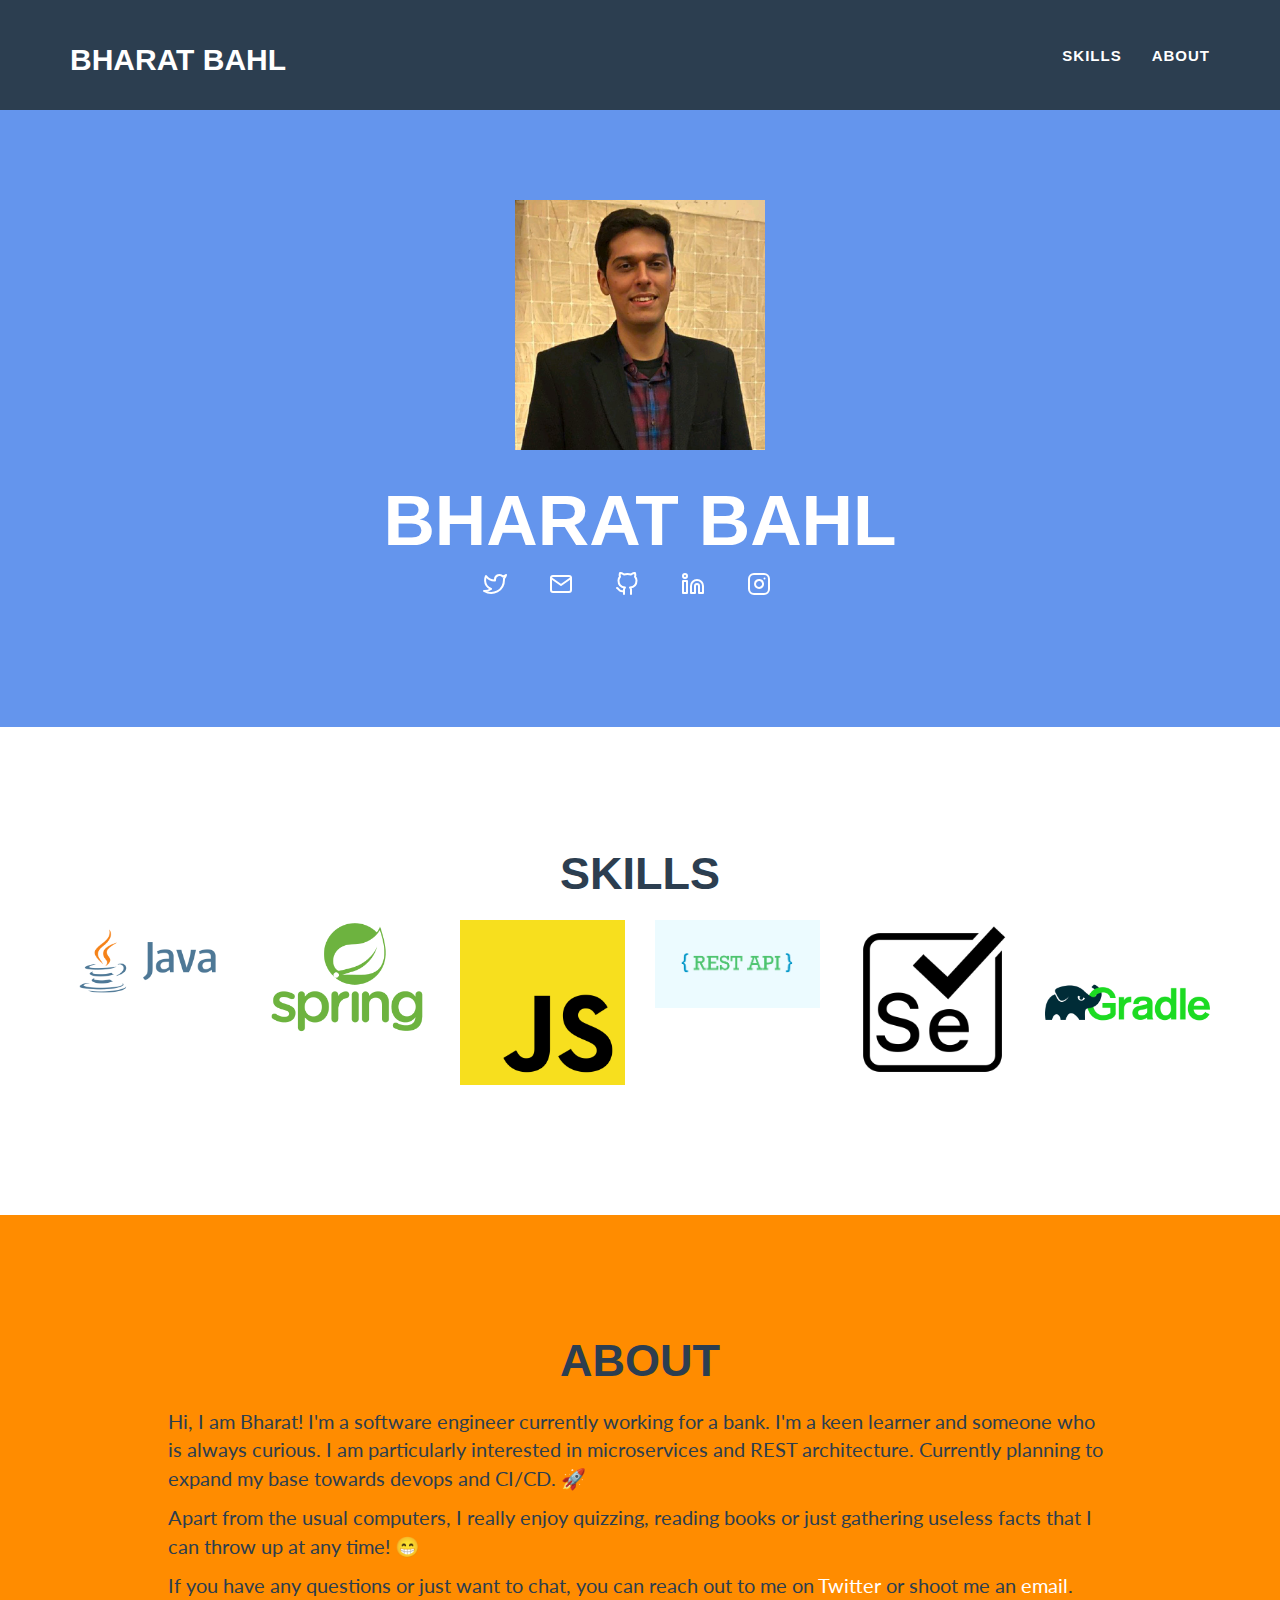
<file: index.html>
<!DOCTYPE html>
<html lang="en">

<head>

    <meta charset="utf-8">
    <title>Bharat Bahl</title>
    <link rel ="icon" href="favicon.png" type="image/png">
    <link href="css/bootstrap.css" rel="stylesheet"/>
    <link href="css/bootstrap.min.css" rel="stylesheet"/>
    <link href="css/freelancer.css" rel="stylesheet"/>
    
<style>
    #about
    {
        background-color:darkorange;
    }
    html 
    {
  scroll-behavior: smooth;
    }
    </style>
</head>

<body id="page-top" class="index">
<nav class="navbar navbar-default navbar-fixed-top">
        <div class="container">
            <div class="navbar-header page-scroll">
                <a class="navbar-brand" href="#page-top">Bharat Bahl</a>
            </div>

<div class="collapse navbar-collapse" id="bs-example-navbar-collapse-1">
                <ul class="nav navbar-nav navbar-right">
                    <li class="hidden">
                        <a href="#page-top"></a>
                    </li>
                    <li class="page-scroll">
                        <a href="#portfolio">Skills</a>
                    </li>
                    <li class="page-scroll">
                        <a href="#about">About</a>
                    </li>
                </ul>
            </div>
            
        </div>
        
    </nav>



    <header>
        <div class="container">
            <div class="row">
                <div class="col-lg-12">
                    <img class="img-responsive" src="BharatBahl.jpeg" alt="BB" width="250" height="200">
                    <div class="intro-text">
                        <span class="name">Bharat Bahl</span>
                        
                    </div>
                     </div>
                </div>
                    <div class="row">
                    <div class="col-md-12">
                        <div>
                            &nbsp; 
                            <a href="https://twitter.com/BharatBahl/" target="_blank" rel="noopener" title="Twitter"><svg xmlns="http://www.w3.org/2000/svg" width="50" height="50" viewBox="0 0 50 50" fill="none" stroke="currentColor" stroke-width="2" stroke-linecap="round" stroke-linejoin="round"><path d="M23 3a10.9 10.9 0 0 1-3.14 1.53 4.48 4.48 0 0 0-7.86 3v1A10.66 10.66 0 0 1 3 4s-4 9 5 13a11.64 11.64 0 0 1-7 2c9 5 20 0 20-11.5a4.5 4.5 0 0 0-.08-.83A7.72 7.72 0 0 0 23 3z"></path></svg></a> &nbsp;&nbsp; 
                            <a href="mailto:bbahl18@gmail.com" target="_blank" rel="noopener" title="Email"><svg xmlns="http://www.w3.org/2000/svg" width="50" height="50" viewBox="0 0 50 50" fill="none" stroke="currentColor" stroke-width="2" stroke-linecap="round" stroke-linejoin="round"><path d="M4 4h16c1.1 0 2 .9 2 2v12c0 1.1-.9 2-2 2H4c-1.1 0-2-.9-2-2V6c0-1.1.9-2 2-2z"></path><polyline points="22,6 12,13 2,6"></polyline></svg></a> &nbsp;&nbsp; 
                            <a href="https://github.com/bharatbahl" target="_blank" rel="noopener" title="Github"><svg xmlns="http://www.w3.org/2000/svg" width="50" height="50" viewBox="0 0 50 50" fill="none" stroke="currentColor" stroke-width="2" stroke-linecap="round" stroke-linejoin="round"><path d="M9 19c-5 1.5-5-2.5-7-3m14 6v-3.87a3.37 3.37 0 0 0-.94-2.61c3.14-.35 6.44-1.54 6.44-7A5.44 5.44 0 0 0 20 4.77 5.07 5.07 0 0 0 19.91 1S18.73.65 16 2.48a13.38 13.38 0 0 0-7 0C6.27.65 5.09 1 5.09 1A5.07 5.07 0 0 0 5 4.77a5.44 5.44 0 0 0-1.5 3.78c0 5.42 3.3 6.61 6.44 7A3.37 3.37 0 0 0 9 18.13V22"></path></svg></a> &nbsp;&nbsp; 
                            <a href="https://www.linkedin.com/in/bbahl18/" target="_blank" rel="noopener" title="Linkedin"><svg xmlns="http://www.w3.org/2000/svg" width="50" height="50" viewBox="0 0 50 50" fill="none" stroke="currentColor" stroke-width="2" stroke-linecap="round" stroke-linejoin="round"><path d="M16 8a6 6 0 0 1 6 6v7h-4v-7a2 2 0 0 0-2-2 2 2 0 0 0-2 2v7h-4v-7a6 6 0 0 1 6-6z"></path><rect x="2" y="9" width="4" height="12"></rect><circle cx="4" cy="4" r="2"></circle></svg></a> &nbsp;&nbsp; 
                            <a href="https://instagram.com/bharat.bahl/" target="_blank" rel="noopener" title="Instagram"><svg xmlns="http://www.w3.org/2000/svg" width="50" height="50" viewBox="0 0 50 50" fill="none" stroke="currentColor" stroke-width="2" stroke-linecap="round" stroke-linejoin="round"><rect x="2" y="2" width="20" height="20" rx="5" ry="5"></rect><path d="M16 11.37A4 4 0 1 1 12.63 8 4 4 0 0 1 16 11.37z"></path><line x1="17.5" y1="6.5" x2="17.5" y2="6.5"></line></svg></a> &nbsp;
                        </div>
                    </div>
                </div>
                   
            </div>
        </div>
    </header>
<section id="portfolio">
        <div class="container">
            <div class="row">
                <div class="col-lg-12 text-center">
                    <br>
                    <h2>Skills</h2>
                    <br>
                    
                </div>
            </div>
            <div class="row">
                <div class="col-sm-2 portfolio-item">
                    
                        <img src="java.png" class="img-responsive" alt="" >
                    
                </div>
                <div class="col-sm-2 portfolio-item">
                    
                        <img src="spring.png" class="img-responsive" alt="">
                    
                </div>
                <div class="col-sm-2 portfolio-item">
                
                        <img src="js.png" class="img-responsive" alt="">
                    
                </div>
                <div class="col-sm-2 portfolio-item">
                    
                        <img src="rest_api.png" class="img-responsive" alt="">
                    
                </div>
                <div class="col-sm-2 portfolio-item">
                    
                        <img src="selenium.png" class="img-responsive" alt="">
                    
                </div>
                <div class="col-sm-2 portfolio-item">
                    
                    <img src="gradle.png" class="img-responsive" alt="">
            
            </div>
            </div>
        </div>
    </section>

       <section class="primary" id="about">
        <div class="container">
            <div class="row">
                <div class="col-lg-12 text-center">
                    <br>
                    <h2>About</h2>
                    <br>
                </div>
            </div>
            <div class="row">
                <div class="col-lg-10 col-lg-offset-1">
                    <p>Hi, I am Bharat! I'm a software engineer currently working for a bank. I'm a keen learner and someone who is always curious. I am particularly interested in microservices and REST architecture. Currently planning to expand my base towards devops and CI/CD. &#128640;</p>
                    <p>Apart from the usual computers, I really enjoy quizzing, reading books or just gathering useless facts that I can throw up at any time! &#128513; </p>
                    <p>If you have any questions or just want to chat, you can reach out to me on <a href="https://twitter.com/BharatBahl">Twitter</a> or shoot me an <a href="mailto:bbahl18@gmail.com">email</a>.</p>
                </div>
            </div>
        </div>
    </section>
</body>
</html>
</file>
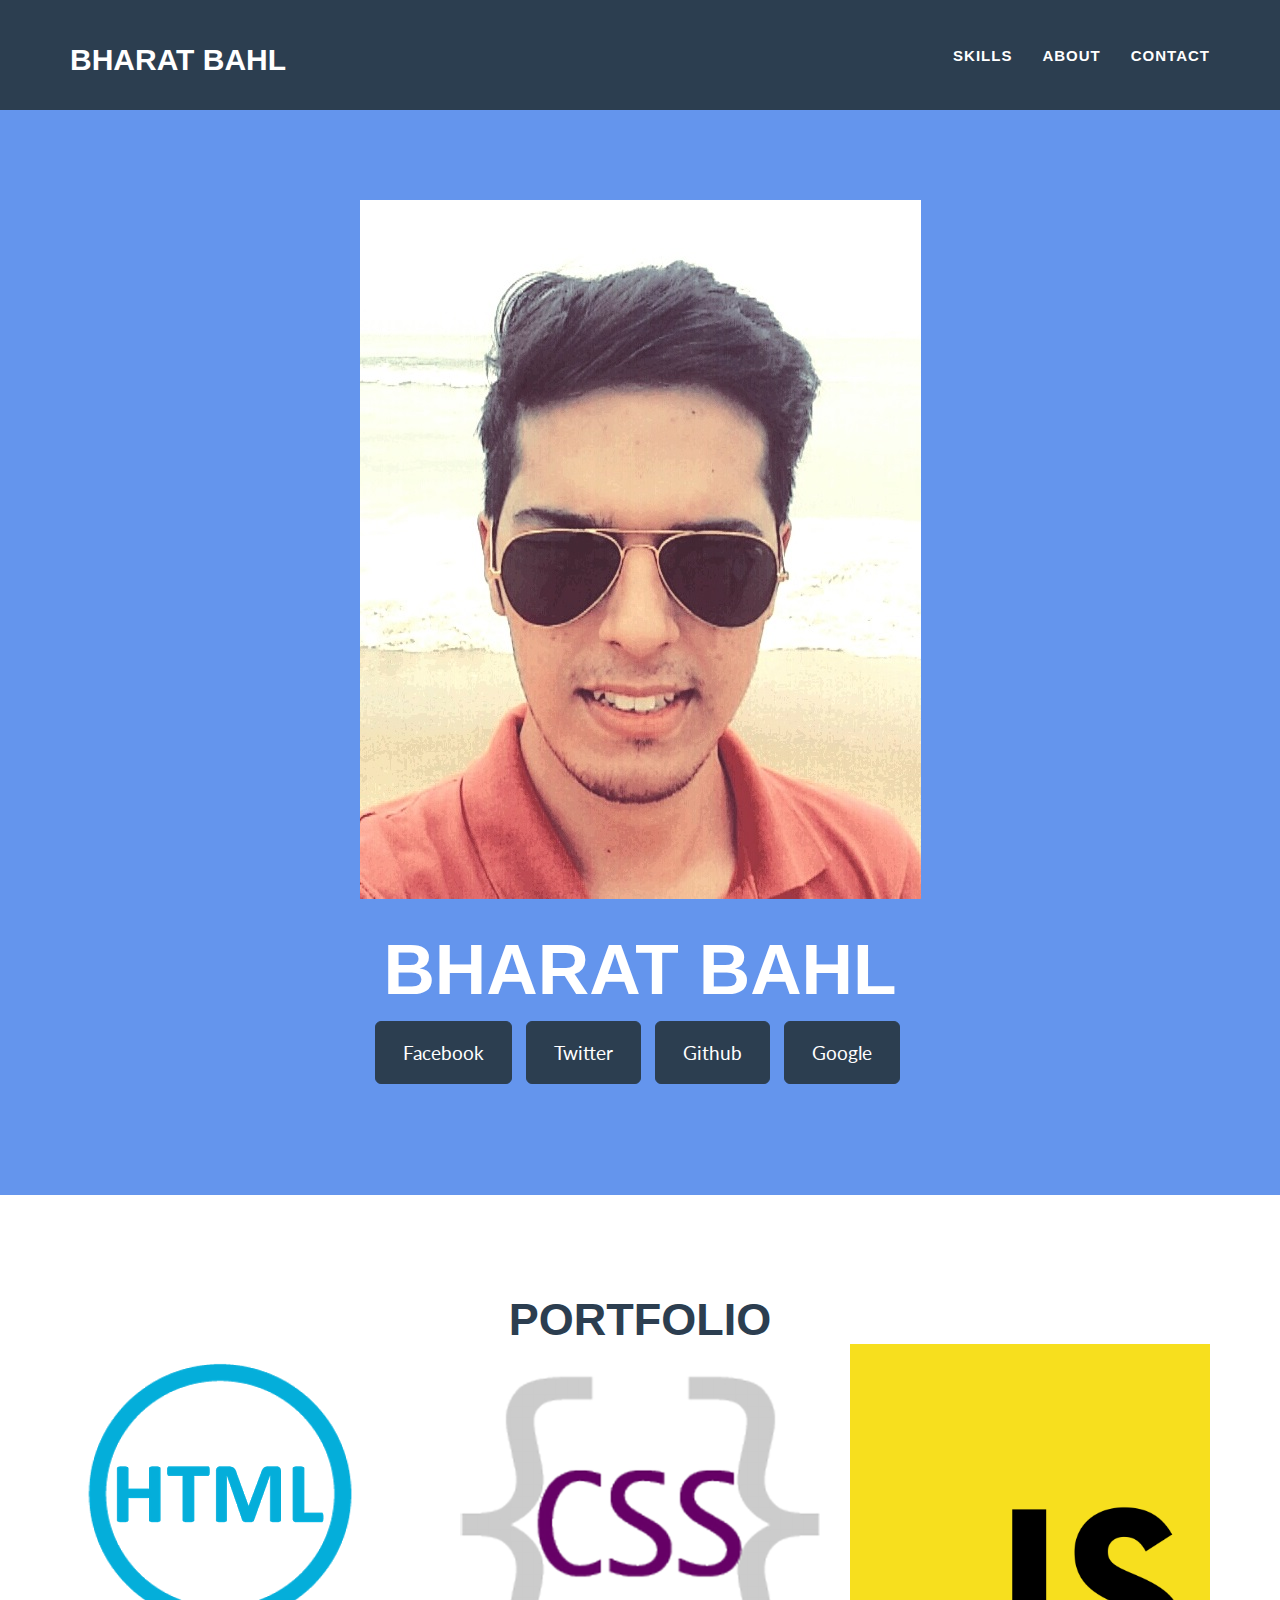
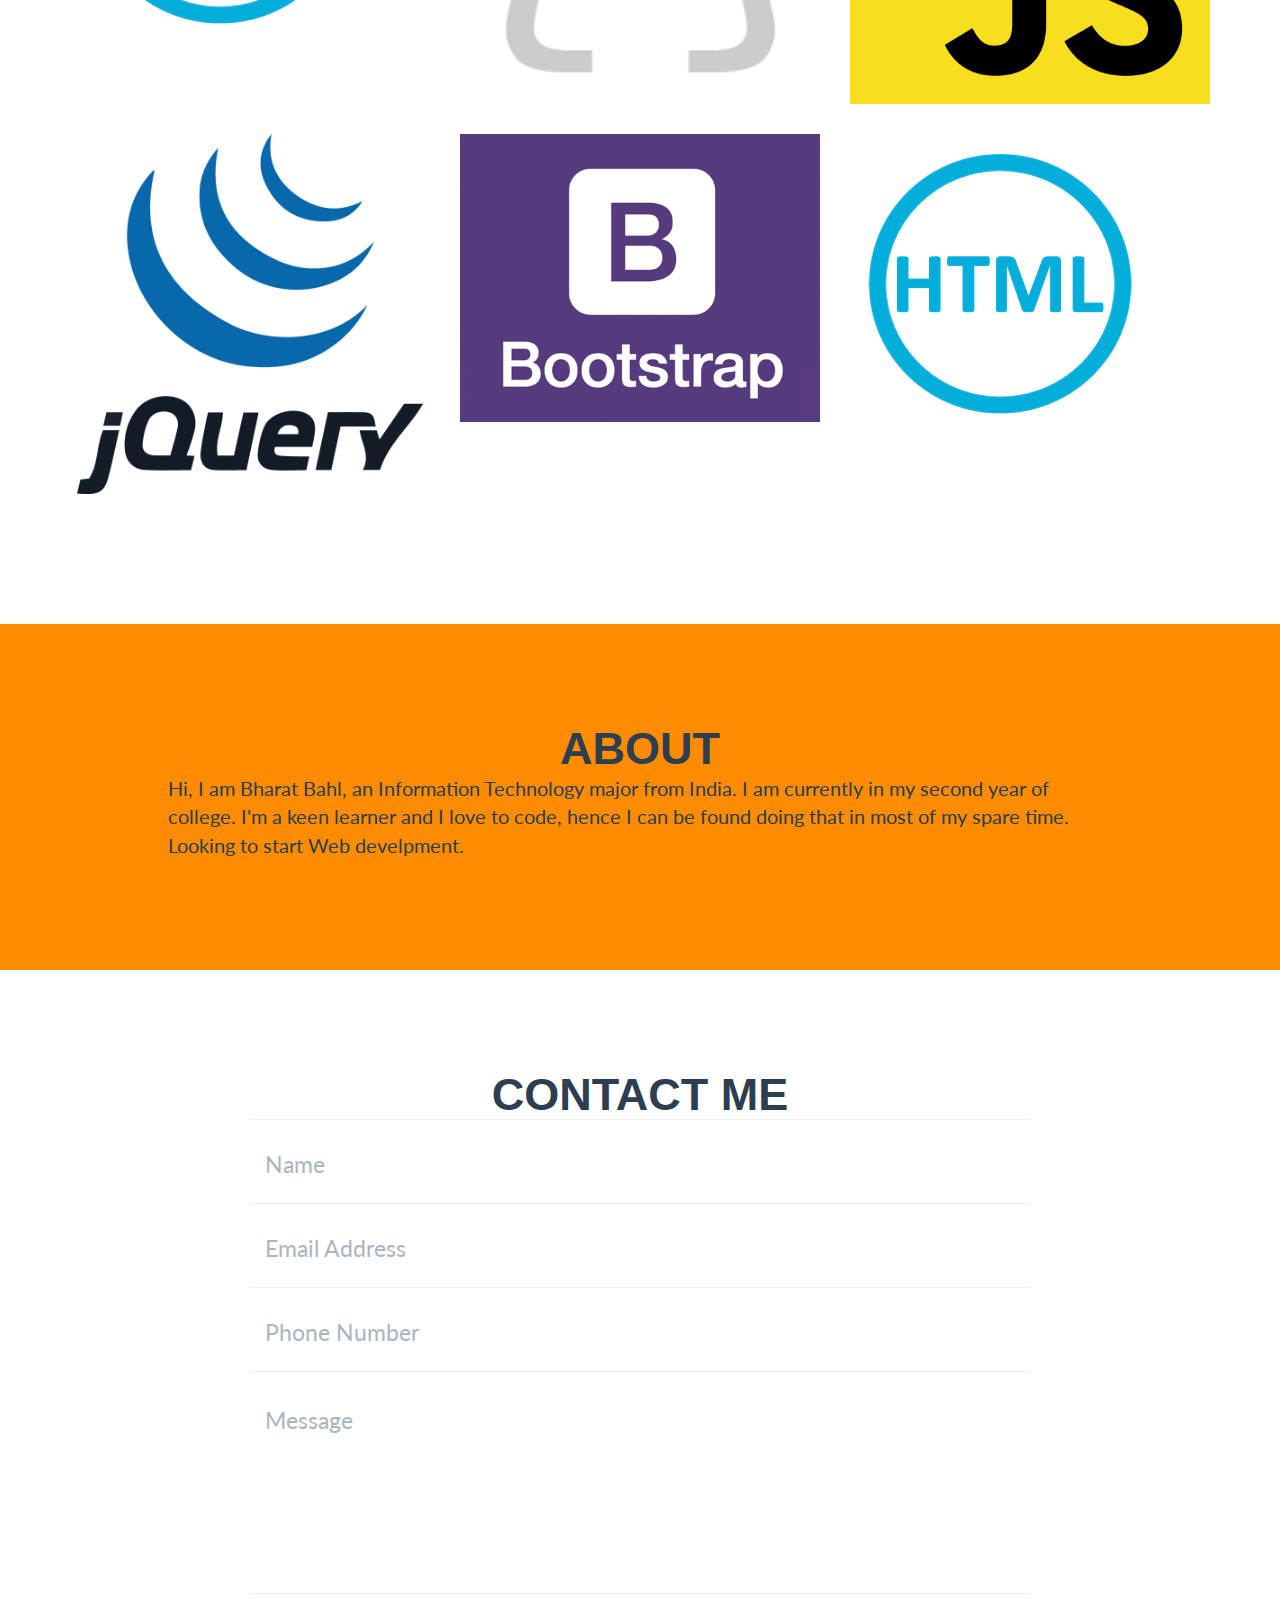
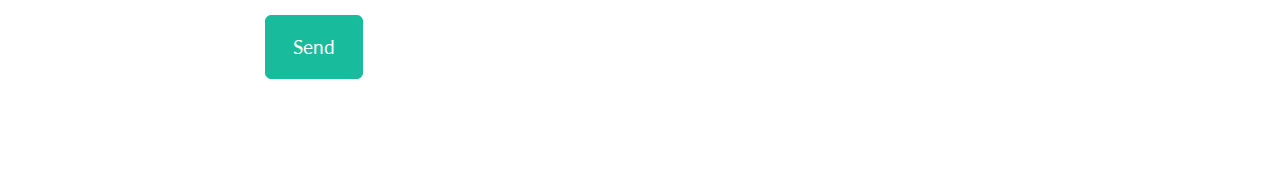
<file: portfolio.html>
<!DOCTYPE html>
<html lang="en">

<head>

    <meta charset="utf-8">
    <title>Bharat Bahl</title>

    <link href="css/bootstrap.css" rel="stylesheet"/>
   <link href="css/bootstrap.min.css" rel="stylesheet"/>
    <link href="css/freelancer.css" rel="stylesheet"/>
<style>
    #about
    {
        background-color:darkorange;
        
    }
    #contact
    {
        
    }
    </style>
</head>

<body id="page-top" class="index">
<nav class="navbar navbar-default navbar-fixed-top">
        <div class="container">
            <div class="navbar-header page-scroll">
                <a class="navbar-brand" href="#page-top">Bharat Bahl</a>
            </div>

<div class="collapse navbar-collapse" id="bs-example-navbar-collapse-1">
                <ul class="nav navbar-nav navbar-right">
                    <li class="hidden">
                        <a href="#page-top"></a>
                    </li>
                    <li class="page-scroll">
                        <a href="#portfolio">Skills</a>
                    </li>
                    <li class="page-scroll">
                        <a href="#about">About</a>
                    </li>
                    <li class="page-scroll">
                        <a href="#contact">Contact</a>
                    </li>
                </ul>
            </div>
            
        </div>
        
    </nav>



    <header>
        <div class="container">
            <div class="row">
                <div class="col-lg-12">
                    <img class="img-responsive" src="me.jpg" alt="">
                    <div class="intro-text">
                        <span class="name">Bharat Bahl</span>
                        
                    </div>
                     </div>
                </div>
                    <div class="row">
                    <div class="col-md-12">
                        <ul class="list-inline">
                            <li>
                                <button class = "btn btn-primary btn-lg"><a href="http://facebook.com/bbahl18" target="_blank" style="text-decoration:none">Facebook</a></button>
                            </li>
                            <li>
                                <button class = "btn btn-primary btn-lg"><a href="https://twitter.com/BharatBahl" target="_blank" style="text-decoration:none">Twitter</a></button>
                            </li>
                            <li>
                                <button class = "btn btn-primary btn-lg"><a href="https://github.com/bharatbahl" target="_blank" style="text-decoration:none">Github</a></button>
                            </li>
                            <li>
                                <button class = "btn btn-primary btn-lg"><a href="http://gmail.com/bbahl18" target="_blank" style="text-decoration:none">Google</a></button>
                            </li>
                            
                        </ul>
                    </div>
                </div>
                   
            </div>
        </div>
    </header>
<section id="portfolio">
        <div class="container">
            <div class="row">
                <div class="col-lg-12 text-center">
                    <h2>Portfolio</h2>
                    
                </div>
            </div>
            <div class="row">
                <div class="col-sm-4 portfolio-item">
                    
                        <img src="unnamed.png" class="img-responsive" alt="">
                    
                </div>
                <div class="col-sm-4 portfolio-item">
                    
                        <img src="css_400x400.png" class="img-responsive" alt="">
                    
                </div>
                <div class="col-sm-4 portfolio-item">
                
                        <img src="js.png" class="img-responsive" alt="">
                    
                </div>
                <div class="col-sm-4 portfolio-item">
                    
                        <img src="jquery.gif" class="img-responsive" alt="">
                    
                </div>
                <div class="col-sm-4 portfolio-item">
                    
                        <img src="css/bootstrap.png" class="img-responsive" alt="">
                    
                </div>
                <div class="col-sm-4 portfolio-item">
                    
                        <img src="unnamed.png" class="img-responsive" alt="">
                
                </div>
            </div>
        </div>
    </section>

       <section class="primary" id="about">
        <div class="container">
            <div class="row">
                <div class="col-lg-12 text-center">
                    <h2>About</h2>
                    
                </div>
            </div>
            <div class="row">
                <div class="col-lg-10 col-lg-offset-1">
                    <p>Hi, I am Bharat Bahl, an Information Technology major from India. I am currently in my second year of college. I'm a keen learner and I love to code, hence I can be found doing that in most of my spare time. Looking to start Web develpment.</p>
                </div>
            </div>
        </div>
    </section>
    <section id="contact">
        <div class="container">
            <div class="row">
                <div class="col-lg-12 text-center">
                    <h2>Contact Me</h2>
                   
                </div>
            </div>
            <div class="row">
                <div class="col-lg-8 col-lg-offset-2">
                <form name="sentMessage" id="contactForm" novalidate>
                        <div class="row control-group">
                            <div class="form-group col-xs-12 floating-label-form-group controls">
                                <label>Name</label>
                                <input type="text" class="form-control" placeholder="Name" id="name" required data-validation-required-message="Please enter your name.">
                                <p class="help-block text-danger"></p>
                            </div>
                        </div>
                        <div class="row control-group">
                            <div class="form-group col-xs-12 floating-label-form-group controls">
                                <label>Email Address</label>
                                <input type="email" class="form-control" placeholder="Email Address" id="email" required data-validation-required-message="Please enter your email address.">
                                <p class="help-block text-danger"></p>
                            </div>
                        </div>
                        <div class="row control-group">
                            <div class="form-group col-xs-12 floating-label-form-group controls">
                                <label>Phone Number</label>
                                <input type="tel" class="form-control" placeholder="Phone Number" id="phone" required data-validation-required-message="Please enter your phone number.">
                                <p class="help-block text-danger"></p>
                            </div>
                        </div>
                        <div class="row control-group">
                            <div class="form-group col-xs-12 floating-label-form-group controls">
                                <label>Message</label>
                                <textarea rows="5" class="form-control" placeholder="Message" id="message" required data-validation-required-message="Please enter a message."></textarea>
                                <p class="help-block text-danger"></p>
                            </div>
                        </div>
                        <br>
                        <div id="success"></div>
                        <div class="row">
                            <div class="form-group col-xs-12">
                                <button type="submit" class="btn btn-success btn-lg">Send</button>
                            </div>
                        </div>
                    </form>
                </div>
            </div>
        </div>
    </section>
   
</body>
</html>
</file>
<file: css/freelancer.css>
/*!
 * Start Bootstrap - Freelancer Bootstrap Theme (http://startbootstrap.com)
 * Code licensed under the Apache License v2.0.
 * For details, see http://www.apache.org/licenses/LICENSE-2.0.
 */

body {
    overflow-x: hidden;
}

p {
    font-size: 20px;
}

p.small {
    font-size: 16px;
}

a,
a:hover,
a:focus,
a:active,
a.active {
    outline: 0;
    color:white;
}

h1,
h2,
h3,
h4,
h5,
h6 {
    text-transform: uppercase;
    font-family: Montserrat,"Helvetica Neue",Helvetica,Arial,sans-serif;
    font-weight: 700;
}

hr.star-light,
hr.star-primary {
    margin: 25px auto 30px;
    padding: 0;
    max-width: 250px;
    border: 0;
    border-top: solid 5px;
    text-align: center;
}

hr.star-light:after,
hr.star-primary:after {
    content: "\f005";
    display: inline-block;
    position: relative;
    top: -.8em;
    padding: 0 .25em;
    font-family: FontAwesome;
    font-size: 2em;
}

hr.star-light {
    border-color: #fff;
}

hr.star-light:after {
    color: #fff;
    background-color:white;
}

hr.star-primary {
    border-color: #2c3e50;
}

hr.star-primary:after {
    color: #2c3e50;
    background-color: #fff;
}

.img-centered {
    margin: 0 auto;
}

header {
    text-align: center;
    color: white;
    background-color:cornflowerblue;
}

header .container {
    padding-top: 100px;
    padding-bottom: 50px;
}

header img {
    display: block;
    margin: 0 auto 20px;
}

header .intro-text .name {
    display: block;
    text-transform: uppercase;
    font-family: Montserrat,"Helvetica Neue",Helvetica,Arial,sans-serif;
    font-size: 2em;
    font-weight: 700;
}

header .intro-text .skills {
    font-size: 1.25em;
    font-weight: 300;
}

@media(min-width:768px) {
    header .container {
        padding-top: 200px;
        padding-bottom: 100px;
    }

    header .intro-text .name {
        font-size: 4.75em;
    }

    header .intro-text .skills {
        font-size: 1.75em;
    }
}

@media(min-width:768px) {
    .navbar-fixed-top {
        padding: 25px 0;
        -webkit-transition: padding .3s;
        -moz-transition: padding .3s;
        transition: padding .3s;
    }

    .navbar-fixed-top .navbar-brand {
        font-size: 2em;
        -webkit-transition: all .3s;
        -moz-transition: all .3s;
        transition: all .3s;
    }

    .navbar-fixed-top.navbar-shrink {
        padding: 10px 0;
    }

    .navbar-fixed-top.navbar-shrink .navbar-brand {
        font-size: 1.5em;
    }
}

.navbar {
    text-transform: uppercase;
    font-family: Montserrat,"Helvetica Neue",Helvetica,Arial,sans-serif;
    font-weight: 700;
}

.navbar a:focus {
    outline: 0;
}

.navbar .navbar-nav {
    letter-spacing: 1px;
}

.navbar .navbar-nav li a:focus {
    outline: 0;
}

.navbar-default,
.navbar-inverse {
    border: 0;
}

section {
    padding: 100px 0;
}

section h2 {
    margin: 0;
    font-size: 3em;
}

section.success {
    color: #fff;
    background: #18bc9c;
}

section.success a,
section.success a:hover,
section.success a:focus,
section.success a:active,
section.success a.active {
    outline: 0;
    color: #2c3e50;
}

@media(max-width:767px) {
    section {
        padding: 75px 0;
    }

    section.first {
        padding-top: 75px;
    }
}

#portfolio .portfolio-item {
    right: 0;
    margin: 0 0 15px;
}

#portfolio .portfolio-item .portfolio-link {
    display: block;
    position: relative;
    margin: 0 auto;
    max-width: 400px;
}

#portfolio .portfolio-item .portfolio-link .caption {
    position: absolute;
    width: 100%;
    height: 100%;
    opacity: 0;
    background: rgba(24,188,156,.9);
    -webkit-transition: all ease .5s;
    -moz-transition: all ease .5s;
    transition: all ease .5s;
}

#portfolio .portfolio-item .portfolio-link .caption:hover {
    opacity: 1;
}

#portfolio .portfolio-item .portfolio-link .caption .caption-content {
    position: absolute;
    top: 50%;
    width: 100%;
    height: 20px;
    margin-top: -12px;
    text-align: center;
    font-size: 20px;
    color: #fff;
}

#portfolio .portfolio-item .portfolio-link .caption .caption-content i {
    margin-top: -12px;
}

#portfolio .portfolio-item .portfolio-link .caption .caption-content h3,
#portfolio .portfolio-item .portfolio-link .caption .caption-content h4 {
    margin: 0;
}

#portfolio * {
    z-index: 2;
}

@media(min-width:767px) {
    #portfolio .portfolio-item {
        margin: 0 0 30px;
    }
}

.btn-outline {
    margin-top: 15px;
    border: solid 2px #fff;
    font-size: 20px;
    color: #fff;
    background: 0 0;
    transition: all .3s ease-in-out;
}

.btn-outline:hover,
.btn-outline:focus,
.btn-outline:active,
.btn-outline.active {
    border: solid 2px #fff;
    color: white;
    background: #fff;
}

.floating-label-form-group {
    position: relative;
    margin-bottom: 0;
    padding-bottom: .5em;
    border-bottom: 1px solid #eee;
}

.floating-label-form-group input,
.floating-label-form-group textarea {
    z-index: 1;
    position: relative;
    padding-right: 0;
    padding-left: 0;
    border: 0;
    border-radius: 0;
    font-size: 1.5em;
    background: 0 0;
    box-shadow: none!important;
    resize: none;
}

.floating-label-form-group label {
    display: block;
    z-index: 0;
    position: relative;
    top: 2em;
    margin: 0;
    font-size: .85em;
    line-height: 1.764705882em;
    vertical-align: middle;
    vertical-align: baseline;
    opacity: 0;
    -webkit-transition: top .3s ease,opacity .3s ease;
    -moz-transition: top .3s ease,opacity .3s ease;
    -ms-transition: top .3s ease,opacity .3s ease;
    transition: top .3s ease,opacity .3s ease;
}

.floating-label-form-group::not(:first-child) {
    padding-left: 14px;
    border-left: 1px solid #eee;
}

.floating-label-form-group-with-value label {
    top: 0;
    opacity: 1;
}

.floating-label-form-group-with-focus label {
    color:white;
}

form .row:first-child .floating-label-form-group {
    border-top: 1px solid #eee;
}

footer {
    color: #fff;
}

footer h3 {
    margin-bottom: 30px;
}

footer .footer-above {
    padding-top: 50px;
    background-color: #2c3e50;
}

footer .footer-col {
    margin-bottom: 50px;
}

footer .footer-below {
    padding: 25px 0;
    background-color: #233140;
}

.btn-social {
    display: inline-block;
    width: 50px;
    height: 50px;
    border: 2px solid #fff;
    border-radius: 100%;
    text-align: center;
    font-size: 20px;
    line-height: 45px;
}

.btn:focus,
.btn:active,
.btn.active {
    outline: 0;
}

.scroll-top {
    z-index: 1049;
    position: fixed;
    right: 2%;
    bottom: 2%;
    width: 50px;
    height: 50px;
}

.scroll-top .btn {
    width: 50px;
    height: 50px;
    border-radius: 100%;
    font-size: 20px;
    line-height: 28px;
}

.scroll-top .btn:focus {
    outline: 0;
}

.portfolio-modal .modal-content {
    padding: 100px 0;
    min-height: 100%;
    border: 0;
    border-radius: 0;
    text-align: center;
    background-clip: border-box;
    -webkit-box-shadow: none;
    box-shadow: none;
}

.portfolio-modal .modal-content h2 {
    margin: 0;
    font-size: 3em;
}

.portfolio-modal .modal-content img {
    margin-bottom: 30px;
}

.portfolio-modal .modal-content .item-details {
    margin: 30px 0;
}

.portfolio-modal .close-modal {
    position: absolute;
    top: 25px;
    right: 25px;
    width: 75px;
    height: 75px;
    background-color: transparent;
    cursor: pointer;
}

.portfolio-modal .close-modal:hover {
    opacity: .3;
}

.portfolio-modal .close-modal .lr {
    z-index: 1051;
    width: 1px;
    height: 75px;
    margin-left: 35px;
    background-color: #2c3e50;
    -webkit-transform: rotate(45deg);
    -ms-transform: rotate(45deg);
    transform: rotate(45deg);
}

.portfolio-modal .close-modal .lr .rl {
    z-index: 1052;
    width: 1px;
    height: 75px;
    background-color: #2c3e50;
    -webkit-transform: rotate(90deg);
    -ms-transform: rotate(90deg);
    transform: rotate(90deg);
}

.portfolio-modal .modal-backdrop {
    display: none;
    opacity: 0;
}
</file>
